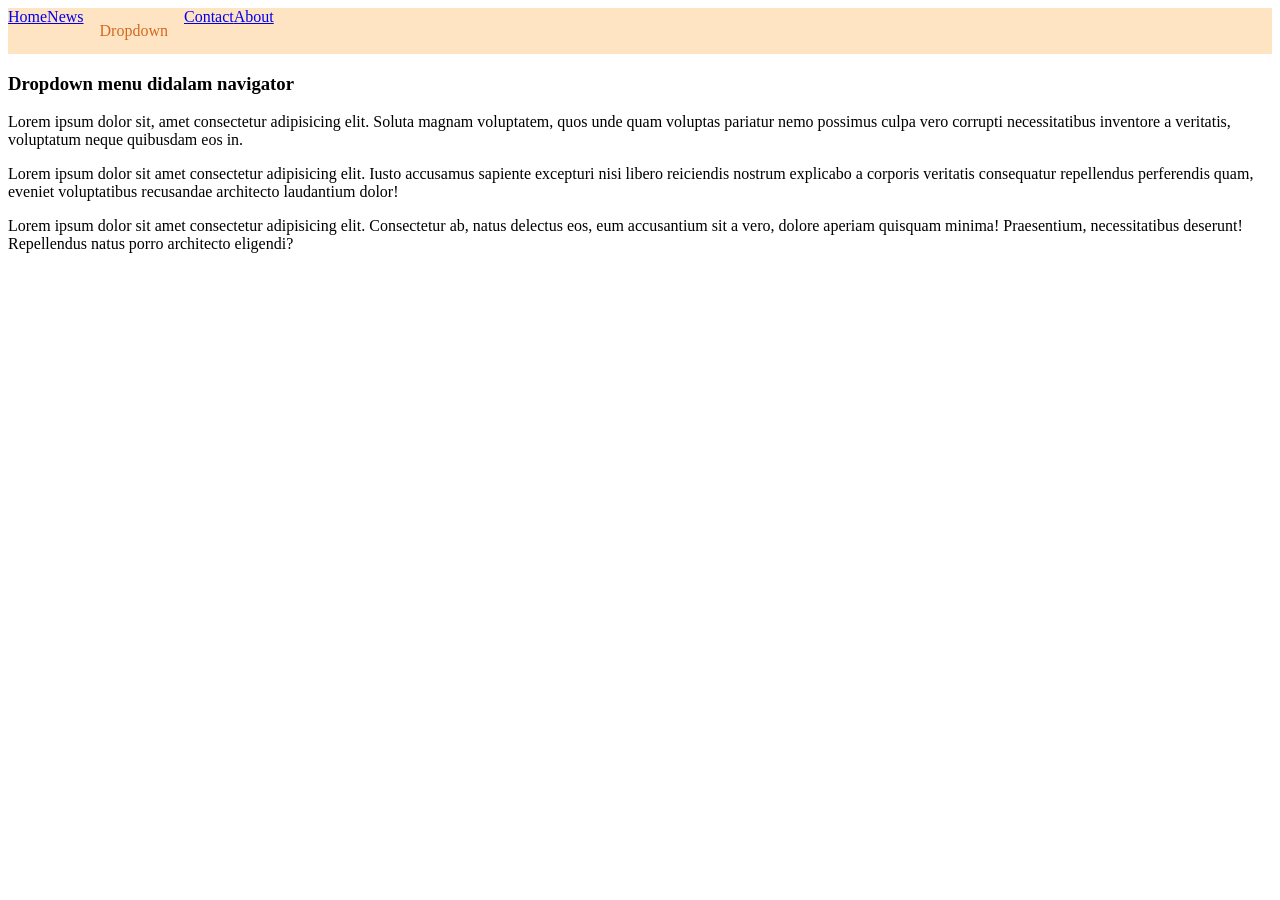
<file: dropdown.html>
<!DOCTYPE html>
<html>
    <head>
        <title>DROPDOWN</title>
        <link rel="stylesheet" href="dropdown.css">
    </head>
    <body>
        <ul>
            <li><a href="#home">Home</a></li>
            <li><a href="#news">News</a></li>
            <li class="dropdown"><a href="" class="dropdown"> Dropdown</a> 
            <div class="dropdown-content">
                <a href="">News 1</a>
                <a href="">News 2</a>
                <a href="">News 3</a>
            </div>
            </li>
            <li><a href="#contact">Contact</a></li>
            <li><a href="#about">About</a></li>
        </ul>
        <h3> Dropdown menu didalam navigator</h3>
        <p>Lorem ipsum dolor sit, amet consectetur adipisicing elit. Soluta magnam voluptatem, quos unde quam voluptas pariatur nemo possimus culpa vero corrupti necessitatibus inventore a veritatis, voluptatum neque quibusdam eos in.</p>
        <p>Lorem ipsum dolor sit amet consectetur adipisicing elit. Iusto accusamus sapiente excepturi nisi libero reiciendis nostrum explicabo a corporis veritatis consequatur repellendus perferendis quam, eveniet voluptatibus recusandae architecto laudantium dolor!</p>
        <p>Lorem ipsum dolor sit amet consectetur adipisicing elit. Consectetur ab, natus delectus eos, eum accusantium sit a vero, dolore aperiam quisquam minima! Praesentium, necessitatibus deserunt! Repellendus natus porro architecto eligendi?</p>
    </body>
</html>
</file>
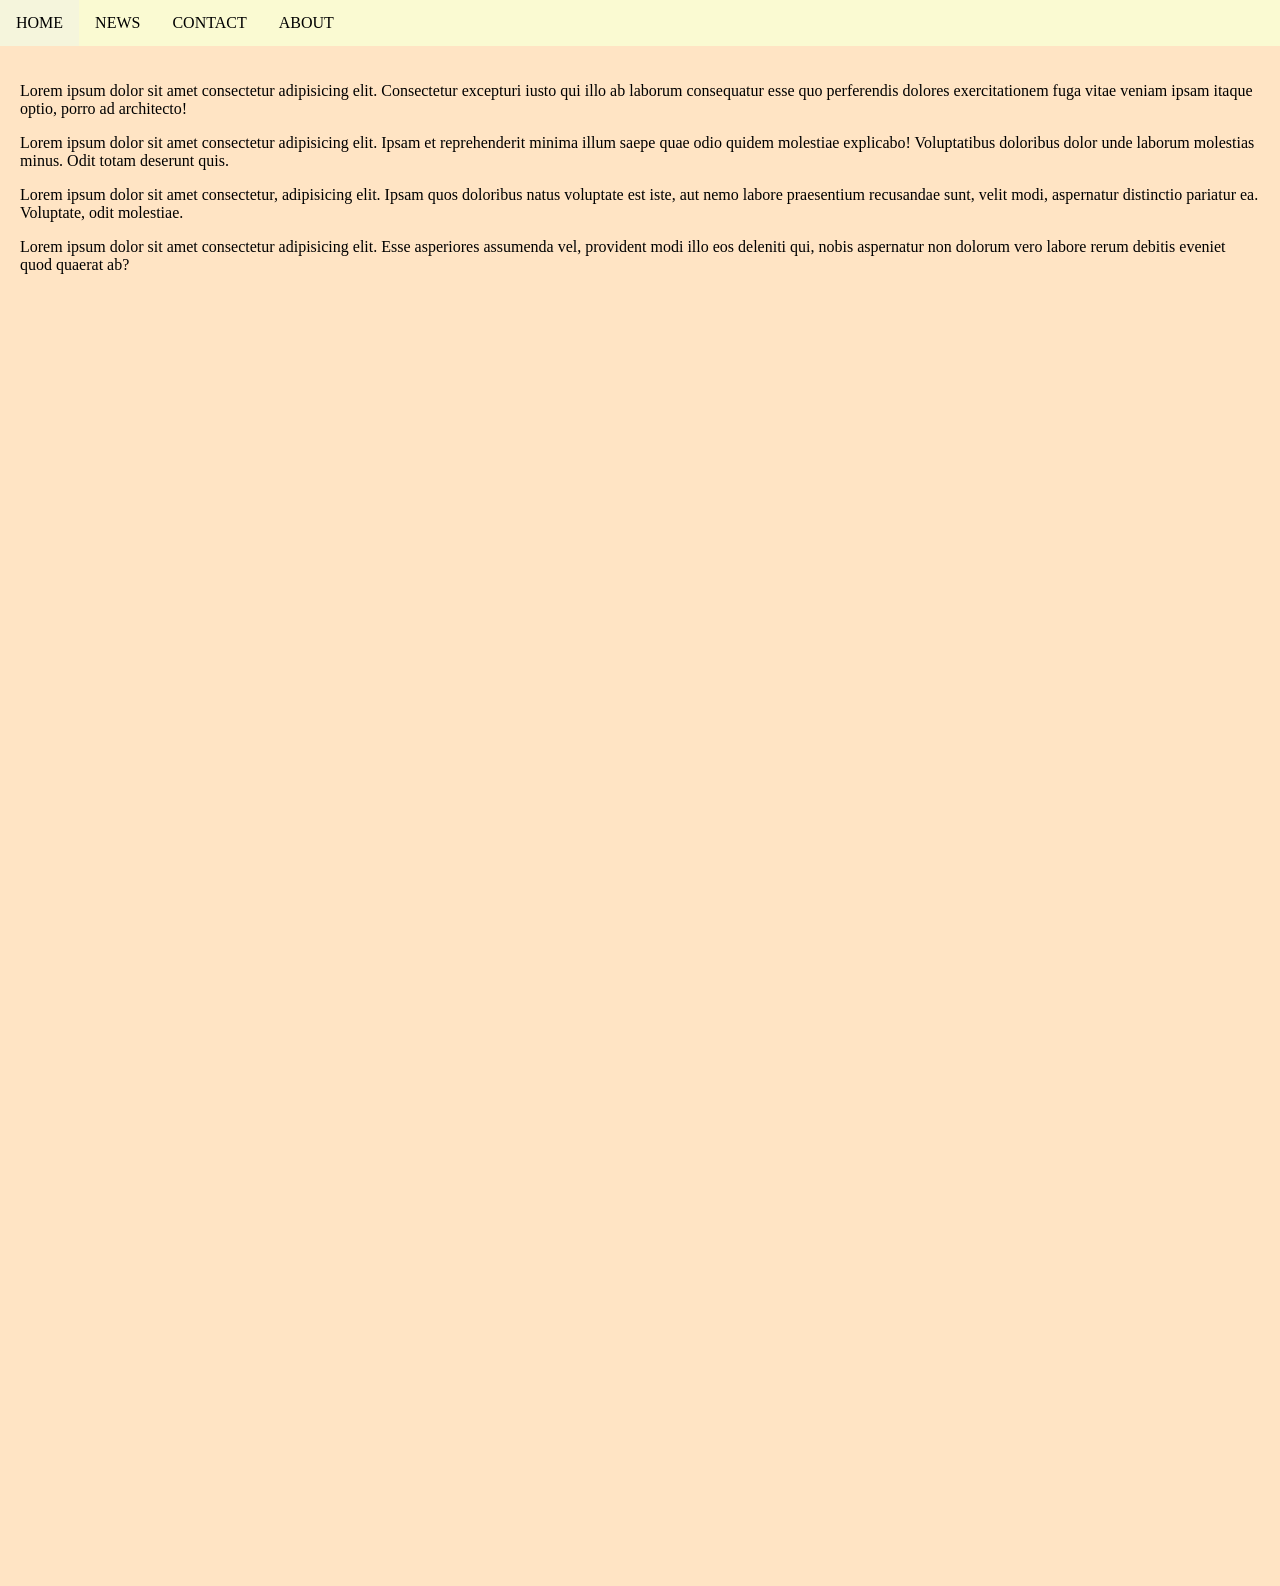
<file: nav_horizontal.html>
<!DOCTYPE html>
<html>
    <head>
        <title> Navigator Horizontal</title>
        <link rel="stylesheet" href="nav_horizontal.css">
    </head>
    <body>
        <ul>
            <li><a class="active" href="#home">HOME</a></li>
            <li><a href="news.html">NEWS</a></li>
            <li><a href="#contact">CONTACT</a></li>
            <li><a href="#about">ABOUT</a></li>
        </ul>
        <div style="padding: 20px; margin-top: 0px;
        background-color: bisque; height: 1500px;">
        <p>Lorem ipsum dolor sit amet consectetur adipisicing elit. Consectetur excepturi iusto qui illo ab laborum consequatur esse quo perferendis dolores exercitationem fuga vitae veniam ipsam itaque optio, porro ad architecto!</p>
        <p>Lorem ipsum dolor sit amet consectetur adipisicing elit. Ipsam et reprehenderit minima illum saepe quae odio quidem molestiae explicabo! Voluptatibus doloribus dolor unde laborum molestias minus. Odit totam deserunt quis.</p>
        <p> Lorem ipsum dolor sit amet consectetur, adipisicing elit. Ipsam quos doloribus natus voluptate est iste, aut nemo labore praesentium recusandae sunt, velit modi, aspernatur distinctio pariatur ea. Voluptate, odit molestiae.</p>
        <p>Lorem ipsum dolor sit amet consectetur adipisicing elit. Esse asperiores assumenda vel, provident modi illo eos deleniti qui, nobis aspernatur non dolorum vero labore rerum debitis eveniet quod quaerat ab?</p>
        </div>
    </body>
</html>
</file>
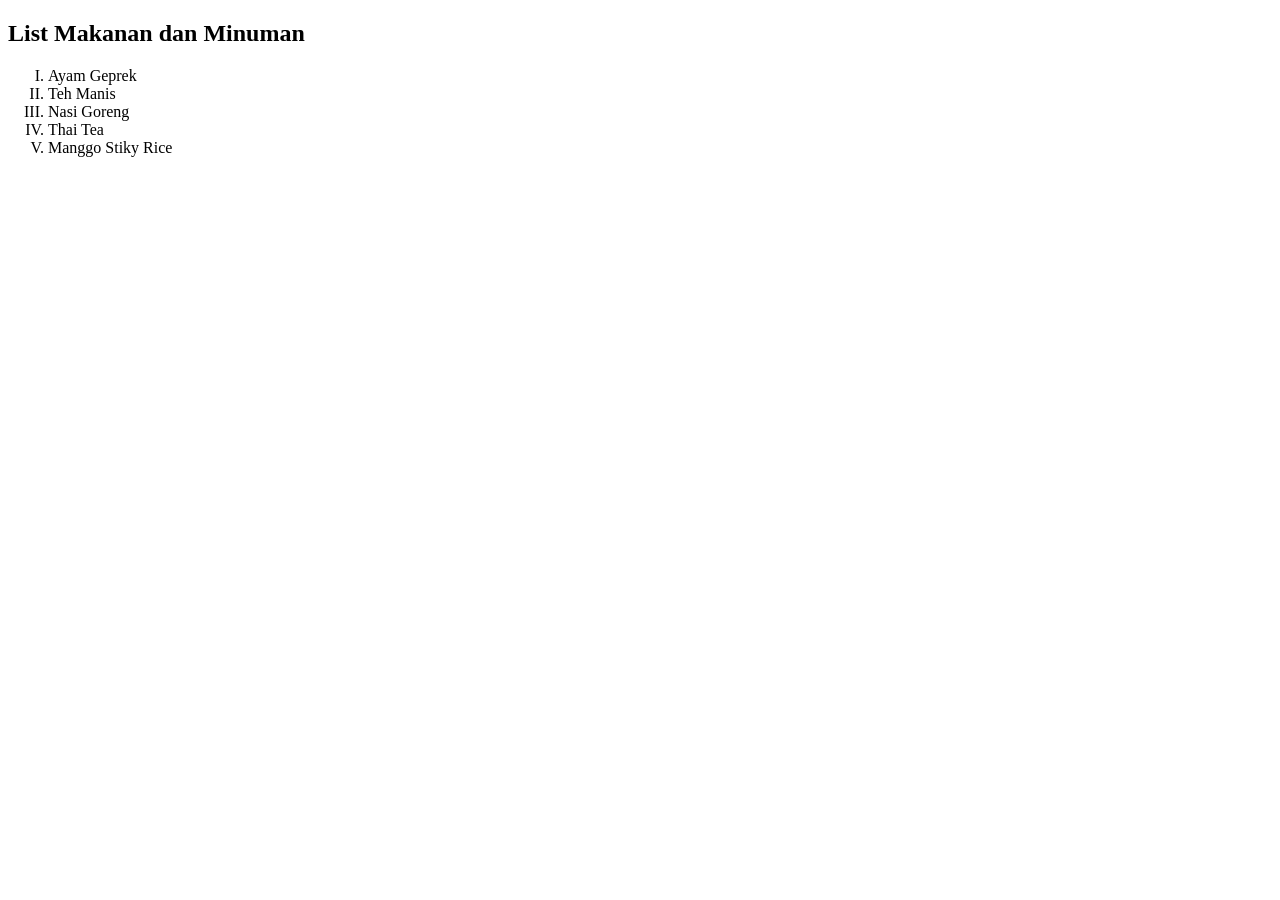
<file: orderlist.html>
<!DOCTYPE html>
<html>
    <head>
         <title> Orderlist HTML</title>
         <style> 
            ol{
                list-style-type: upper-roman;
            }
         </style>
    </head>
    <body> 
        <h2> List Makanan dan Minuman</h2>
        <ol>
            <li>Ayam Geprek</li>
            <li>Teh Manis</li>
            <li>Nasi Goreng</li>
            <li>Thai Tea</li>
            <li>Manggo Stiky Rice</li>
        </ol>
    </body>
</html>
</file>
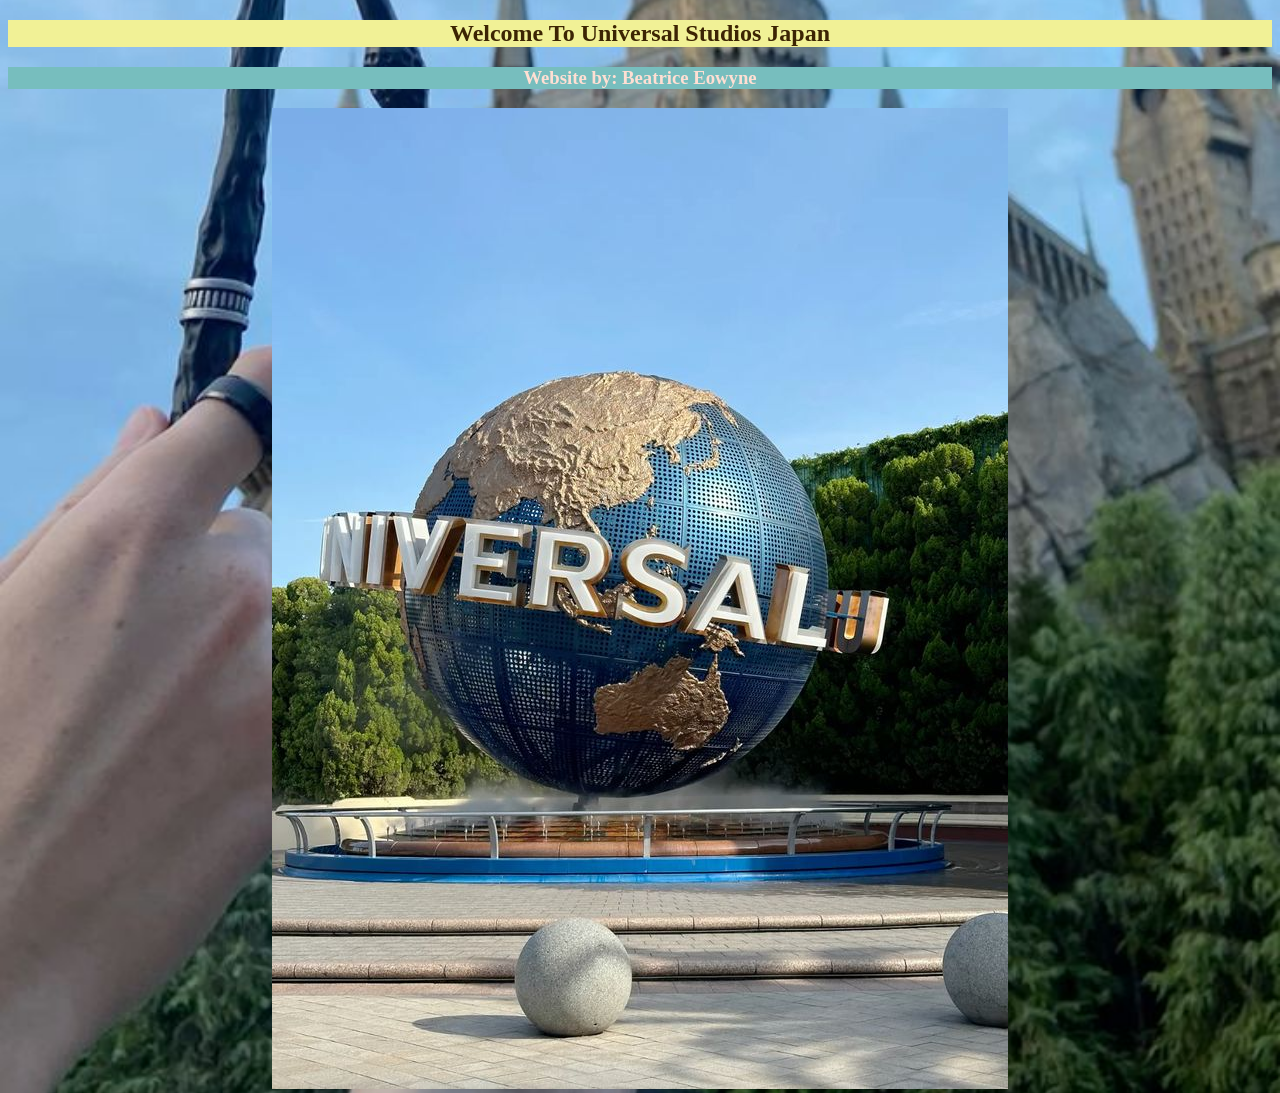
<file: STS.html>
<!DOCTYPE html>
<html>
    <head>
        <title>Universal Studios Japan</title>
        <link rel="stylesheet" href="STS.CSS">
    </head>
    <body>
        <center>
            <h2> Welcome To Universal Studios Japan</h2>
            <h3> Website by: Beatrice Eowyne</h3>

            <div class="intro">
                <div class="content">
                 <div class="foto">
                    <img src="usj.jpg">
                 </div>
                </div>
            </div>
        </center>
    </body>
</html>
</file>
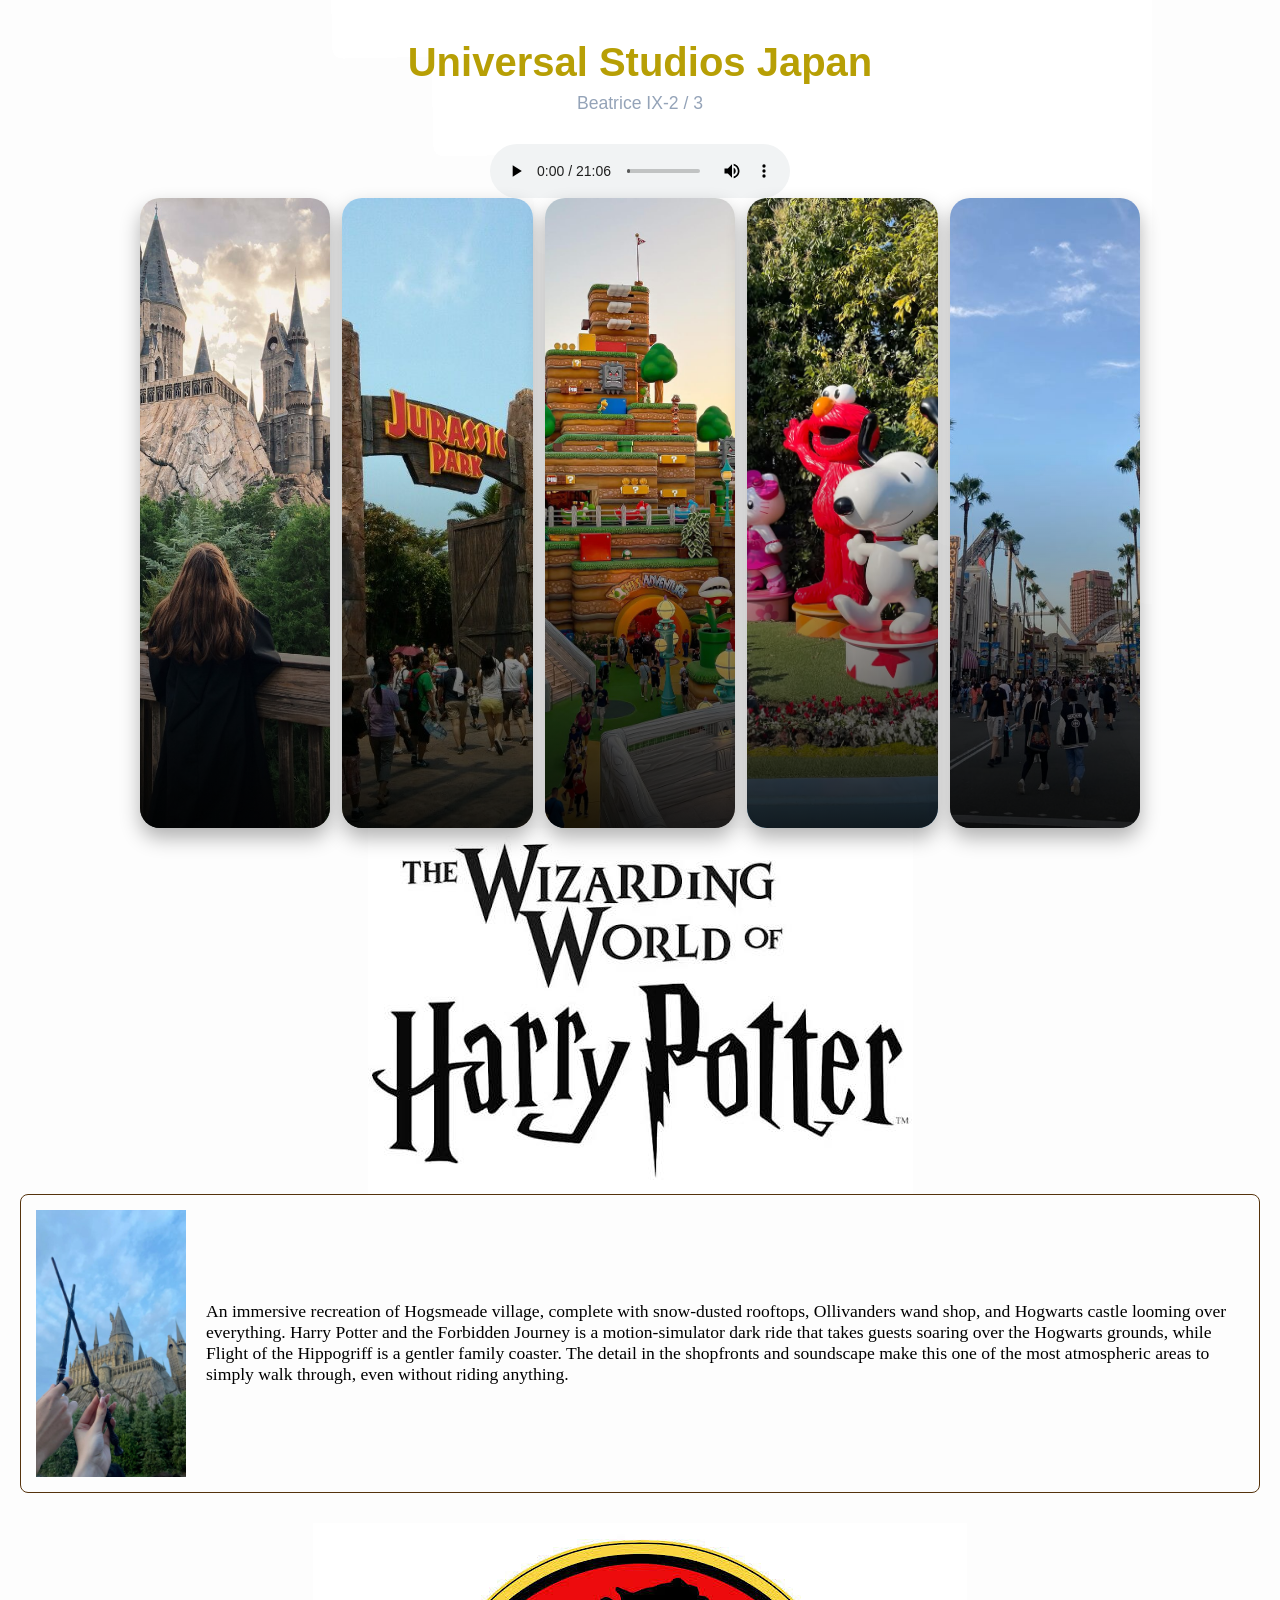
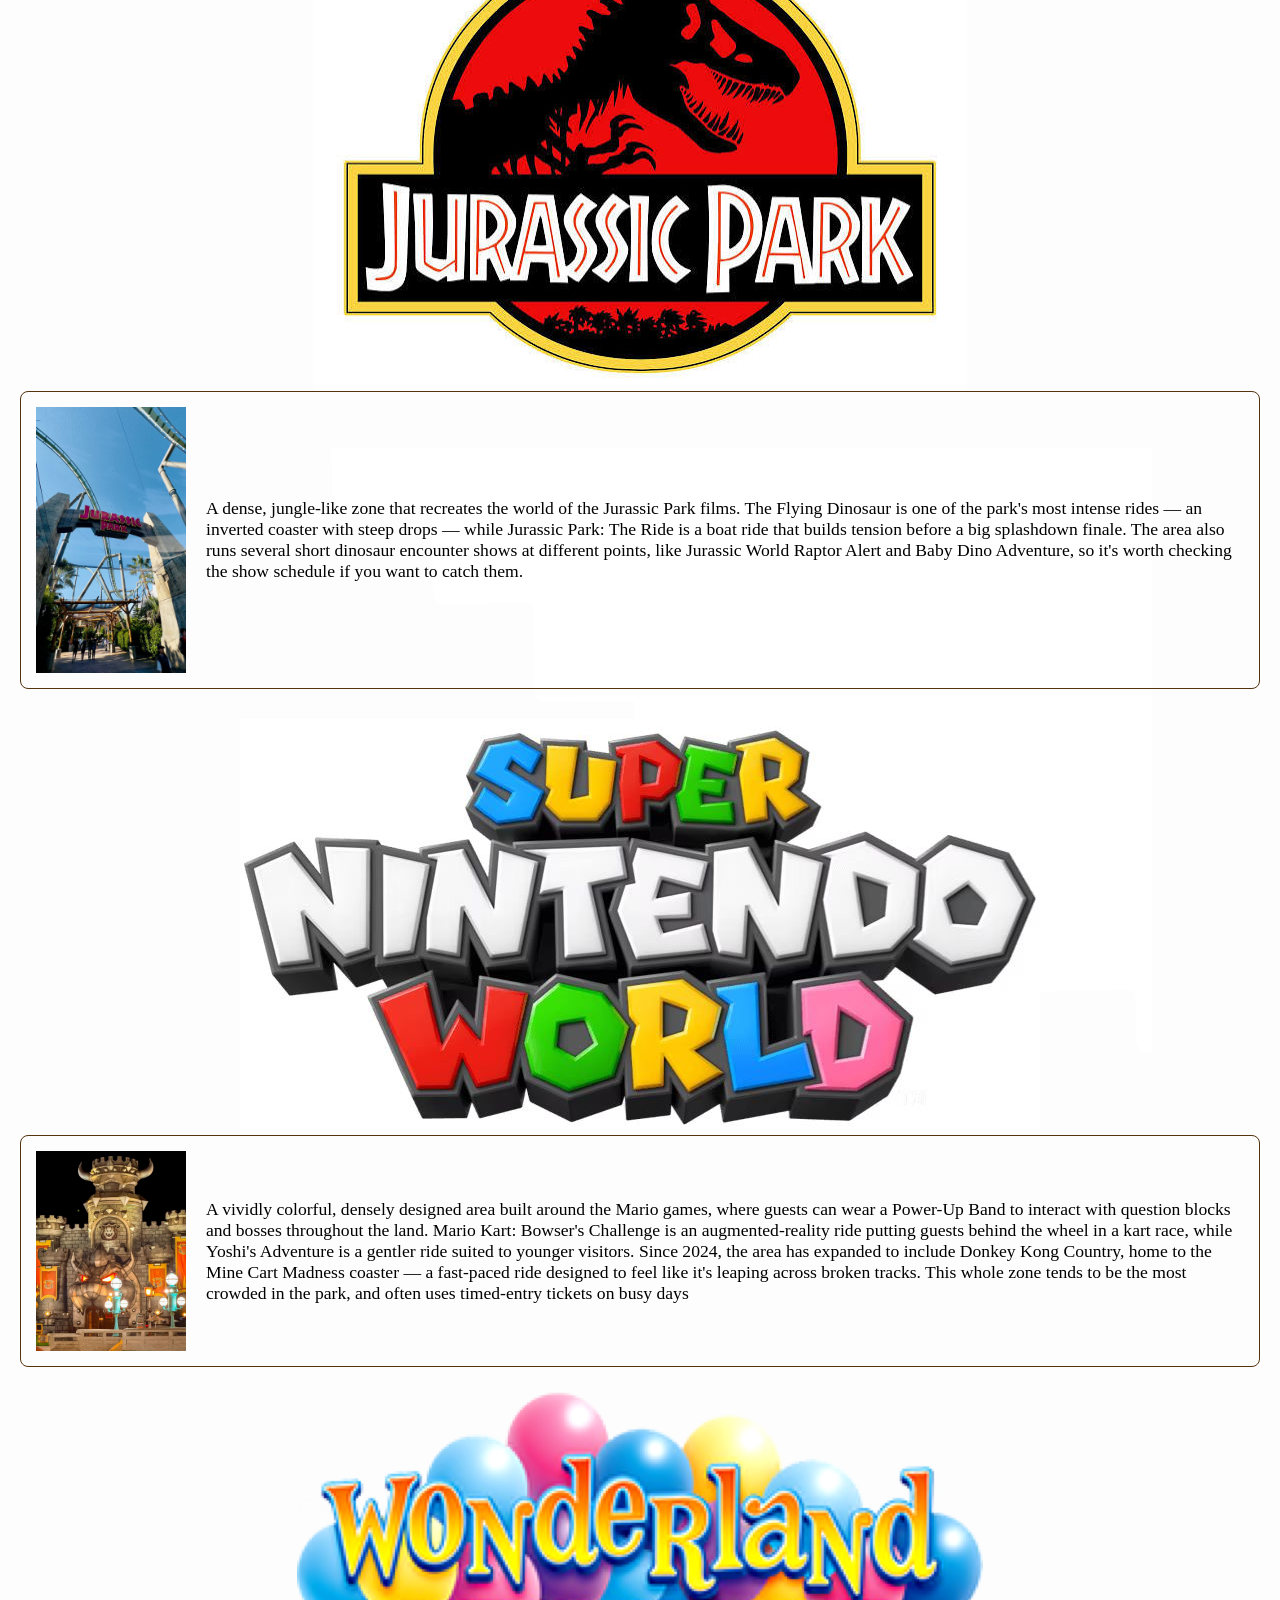
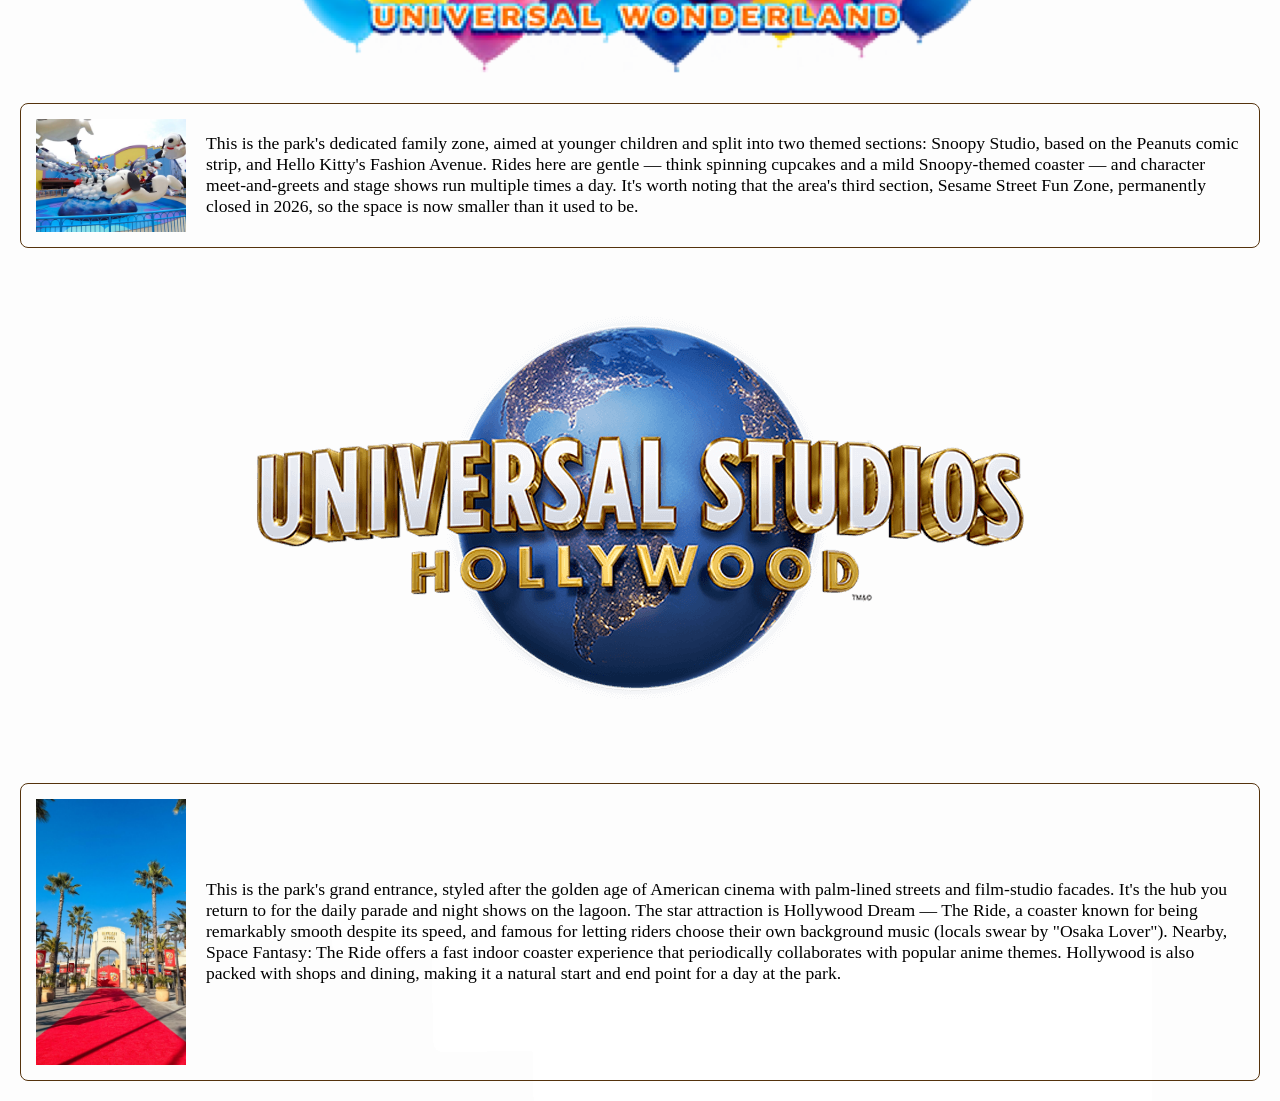
<file: STSBEA.html>
<!DOCTYPE html>
<html lang="en">
<head>
  <meta charset="UTF-8">
  <meta name="viewport" content="width=device-width, initial-scale=1.0">
  <title>Universal Studios Japan</title>
  <link rel="stylesheet" href="STSBEA.CSS">
</head>
<body>

  <header>
    <h1>Universal Studios Japan</h1>
    <p>Beatrice IX-2 / 3</p>
  </header>
  
<audio class="custom-audio-player" controls>
  <source src="Main Theme_ Soundtrack Park Audio (1999).mp3" type="audio/mpeg">

</audio>


  <div class="gallery-container">
    <div class="card">
      <h3>The Wizarding World Of Harry Potter</h3>
    </div>
    <div class="card">
      <h3>Jurassic Park</h3>
    </div>
    <div class="card">
      <h3>Super Nintendo World</h3>
    </div>
    <div class="card">
      <h3>Universal Wonderland</h3>
    </div>
    <div class="card">
      <h3>Universal Hollywood</h3>
    </div>
  </div>

  <img src="hpworld.jpg">
   <div class="HP">
    <img src="universal.jpg" alt="Harry Potter Worlds" class="HPA">
      <div class="HPB">
        <a>An immersive recreation of Hogsmeade village, complete with snow-dusted rooftops, Ollivanders wand shop, and Hogwarts castle looming over everything. Harry Potter and the Forbidden Journey is a motion-simulator dark ride that takes guests soaring over the Hogwarts grounds, while Flight of the Hippogriff is a gentler family coaster. The detail in the shopfronts and soundscape make this one of the most atmospheric areas to simply walk through, even without riding anything. </a>
      </div>
   </div>
  <img src="jppark.jpg">
   <div class="JP">
    <img src="jurassic.jpg" alt="The Gates of jurassic park" class="JPA">
      <div class="JPB">
        <a>A dense, jungle-like zone that recreates the world of the Jurassic Park films. The Flying Dinosaur is one of the park's most intense rides — an inverted coaster with steep drops — while Jurassic Park: The Ride is a boat ride that builds tension before a big splashdown finale. The area also runs several short dinosaur encounter shows at different points, like Jurassic World Raptor Alert and Baby Dino Adventure, so it's worth checking the show schedule if you want to catch them.  </a>
      </div>
   </div>

    <img src="logologo.jpg">
   <div class="NTW">
    <img src="nintendoworld.jpg" alt="Harry Potter Worls" class="NTWA">
      <div class="NTWB">
        <a>A vividly colorful, densely designed area built around the Mario games, where guests can wear a Power-Up Band to interact with question blocks and bosses throughout the land. Mario Kart: Bowser's Challenge is an augmented-reality ride putting guests behind the wheel in a kart race, while Yoshi's Adventure is a gentler ride suited to younger visitors. Since 2024, the area has expanded to include Donkey Kong Country, home to the Mine Cart Madness coaster — a fast-paced ride designed to feel like it's leaping across broken tracks. This whole zone tends to be the most crowded in the park, and often uses timed-entry tickets on busy days</a>
      </div>
   </div>
   
     <img src="universalwonderland.png">
   <div class="NTW">
    <img src="snoopy-ride.jpg" alt="Harry Potter Worls" class="NTWA">
      <div class="NTWB">
        <a>This is the park's dedicated family zone, aimed at younger children and split into two themed sections: Snoopy Studio, based on the Peanuts comic strip, and Hello Kitty's Fashion Avenue. Rides here are gentle — think spinning cupcakes and a mild Snoopy-themed coaster — and character meet-and-greets and stage shows run multiple times a day. It's worth noting that the area's third section, Sesame Street Fun Zone, permanently closed in 2026, so the space is now smaller than it used to be.</a>
      </div>
   </div>

        <img src="71225ead065015fbe2f590cf72efd519.png">
   <div class="NTW">
    <img src="holyyywood.jpg" alt="Harry Potter Worls" class="NTWA">
      <div class="NTWB">
        <a>This is the park's grand entrance, styled after the golden age of American cinema with palm-lined streets and film-studio facades. It's the hub you return to for the daily parade and night shows on the lagoon. The star attraction is Hollywood Dream — The Ride, a coaster known for being remarkably smooth despite its speed, and famous for letting riders choose their own background music (locals swear by "Osaka Lover"). Nearby, Space Fantasy: The Ride offers a fast indoor coaster experience that periodically collaborates with popular anime themes. Hollywood is also packed with shops and dining, making it a natural start and end point for a day at the park. </a>
      </div>
   </div>
</body>
</html>
</file>
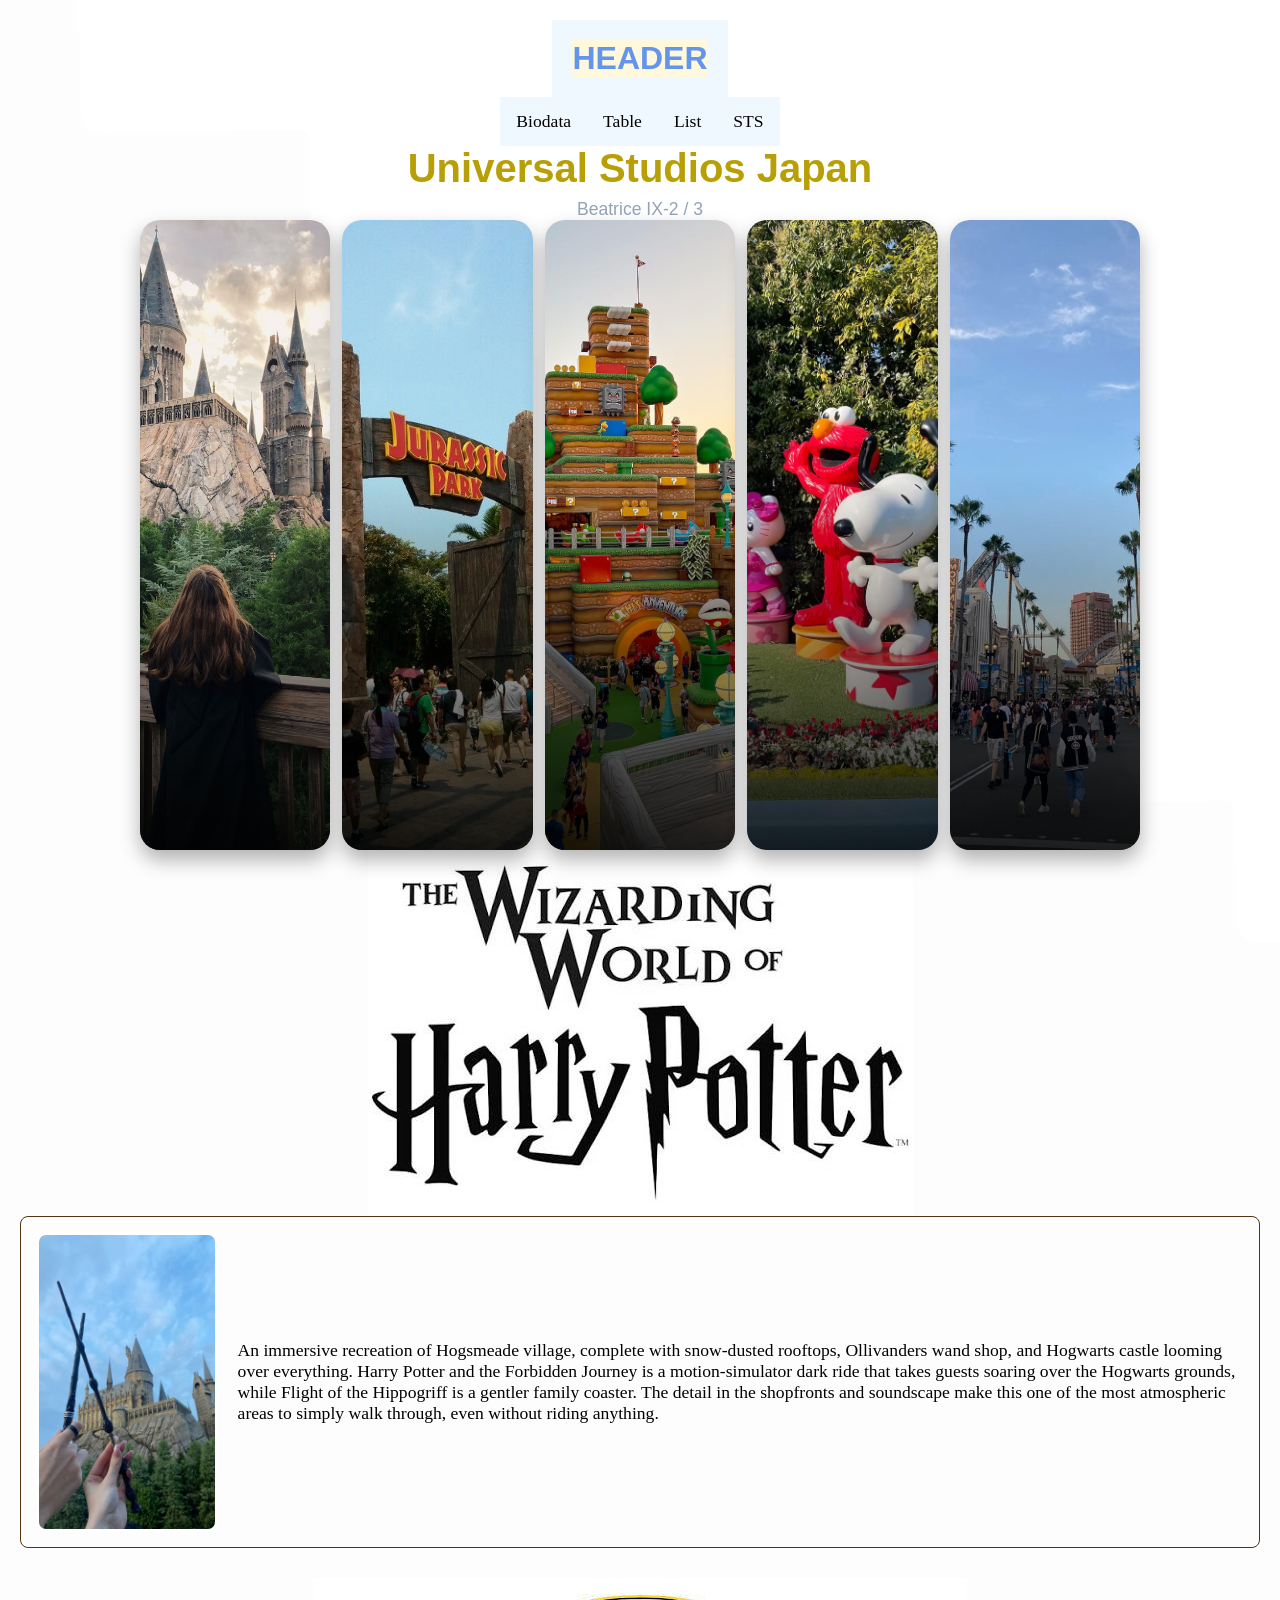
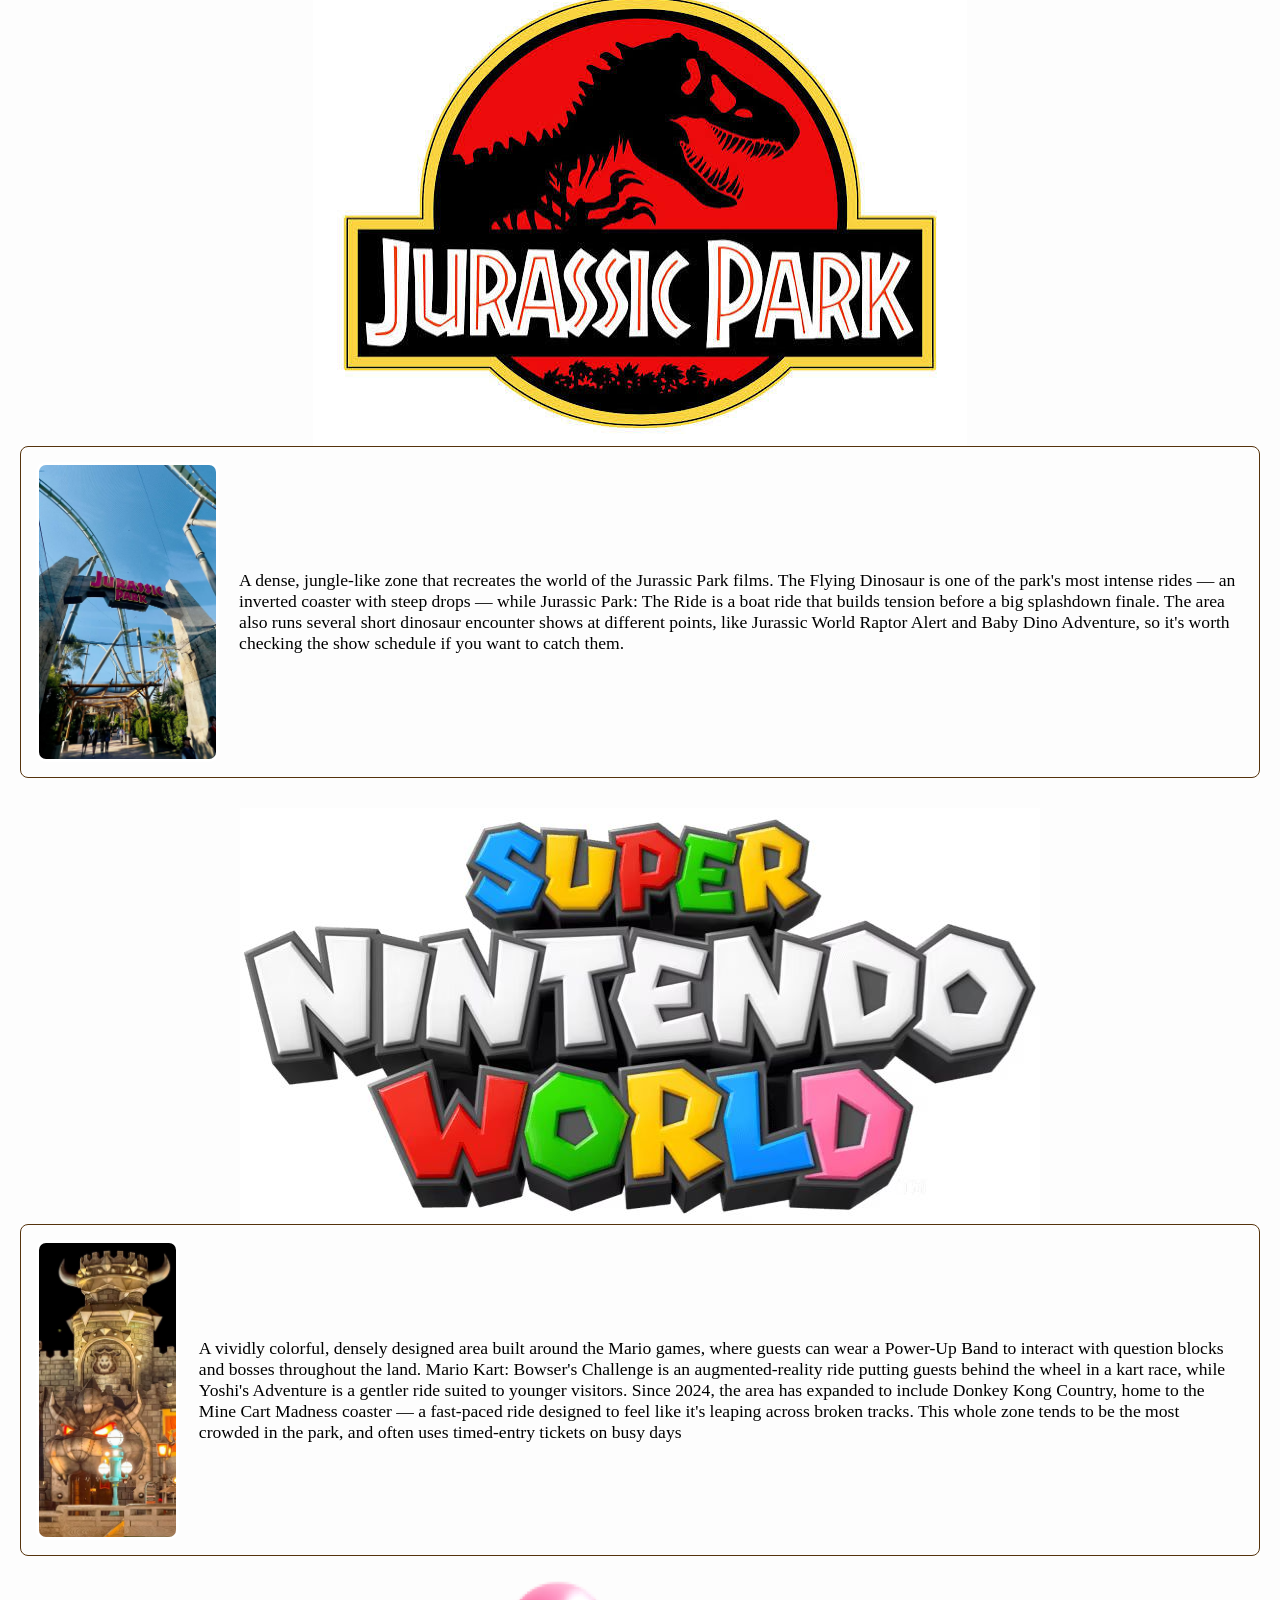
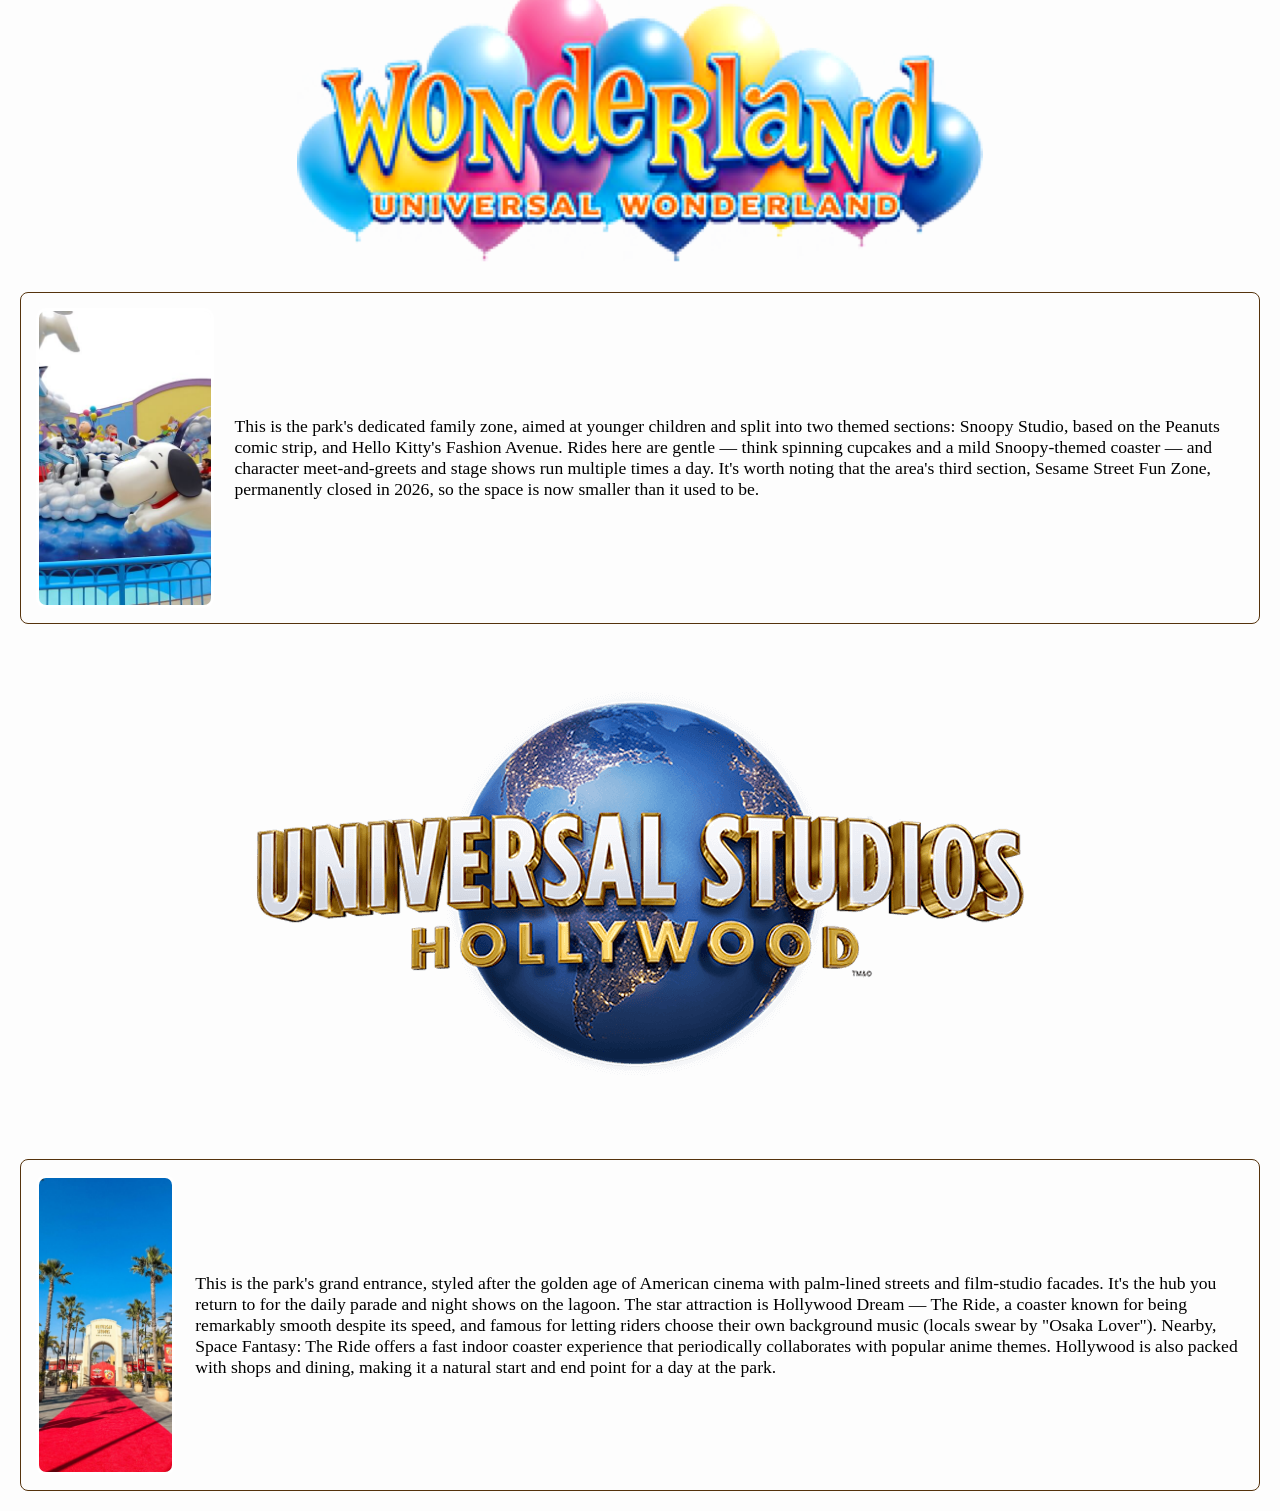
<file: STSBEACOPY.html>
<!DOCTYPE html>
<html>
    <head>
        <title>Layout Website</title>
        <link rel="stylesheet"  href="index.css">
        <link rel="stylesheet" href="STSBEACOPY.CSS">
         <meta charset="UTF-8">
  <meta name="viewport" content="width=device-width, initial-scale=1.0">
    </head>
    <body>
        <!--Membuat Header-->
        <div class="header">
            <h1 class="b">HEADER</h1>
        </div>
        <!--Membuat Menu-->
        <div class="topnav">
                <a href="index.html">Biodata</a>
                <a href="tabletable.html">Table</a>
                <a href="list.html">List</a>
                <a href="STSBEACOPY.html">STS</a>
        </div>
        <!--Membuat Konten-->

    <h1 class="a">Universal Studios Japan</h1>
    <p class="a">Beatrice IX-2 / 3</p>

  
<audio id="myAudio" loop>
        <source src="Main Theme_ Soundtrack Park Audio (1999).mp3" type="audio/mpeg">
    </audio>

    <script>

        window.addEventListener('click', function() {
            var audio = document.getElementById("myAudio");
            audio.play();
        }, { once: true }); 
    </script>

    <script>
        window.addEventListener('click', function() {
            var audio = document.getElementById("myAudio");
            audio.play();
        }, { once: true }); 
    </script>


  <div class="gallery-container">
    <div class="card">
      <h3>The Wizarding World Of Harry Potter</h3>
    </div>
    <div class="card">
      <h3>Jurassic Park</h3>
    </div>
    <div class="card">
      <h3>Super Nintendo World</h3>
    </div>
    <div class="card">
      <h3>Universal Wonderland</h3>
    </div>
    <div class="card">
      <h3>Universal Hollywood</h3>
    </div>
  </div>

  <img src="hpworld.jpg">
   <div class="HP">
   <div class="HPA">
    <img src="universal.jpg" alt="Harry Potter Worlds" class="top">
    <img src="hpbutterbeer.jpg" alt="butterbeer" class="bottom">
   </div>
      <div class="HPB">
        <a>An immersive recreation of Hogsmeade village, complete with snow-dusted rooftops, Ollivanders wand shop, and Hogwarts castle looming over everything. Harry Potter and the Forbidden Journey is a motion-simulator dark ride that takes guests soaring over the Hogwarts grounds, while Flight of the Hippogriff is a gentler family coaster. The detail in the shopfronts and soundscape make this one of the most atmospheric areas to simply walk through, even without riding anything. </a>
      </div>
   </div>

  <img src="jppark.jpg">
   <div class="JP">
    <div class="HPA">
    <img src="jurassic.jpg" alt="The Gates of jurassic park" class="top">
    <img src="mendino.jpg" alt="dino" class="bottom">
    </div>
      <div class="JPB">
        <a>A dense, jungle-like zone that recreates the world of the Jurassic Park films. The Flying Dinosaur is one of the park's most intense rides — an inverted coaster with steep drops — while Jurassic Park: The Ride is a boat ride that builds tension before a big splashdown finale. The area also runs several short dinosaur encounter shows at different points, like Jurassic World Raptor Alert and Baby Dino Adventure, so it's worth checking the show schedule if you want to catch them.  </a>
      </div>
   </div>

    <img src="logologo.jpg">
   <div class="NTW">
    <div class="HPA">
    <img src="nintendoworld.jpg" alt="Harry Potter Worls" class="top">
    <img src="peachcastle.jpg" alt="princess peach castle" class="bottom">
    </div>
      <div class="NTWB">
        <a>A vividly colorful, densely designed area built around the Mario games, where guests can wear a Power-Up Band to interact with question blocks and bosses throughout the land. Mario Kart: Bowser's Challenge is an augmented-reality ride putting guests behind the wheel in a kart race, while Yoshi's Adventure is a gentler ride suited to younger visitors. Since 2024, the area has expanded to include Donkey Kong Country, home to the Mine Cart Madness coaster — a fast-paced ride designed to feel like it's leaping across broken tracks. This whole zone tends to be the most crowded in the park, and often uses timed-entry tickets on busy days</a>
      </div>
   </div>
   
     <img src="universalwonderland.png">
   <div class="NTW">
    <div class="HPA">
    <img src="snoopy-ride.jpg" alt="Harry Potter Worls" class="top">
    <img src="wonderlandosaka.jpg" alt="Universal" class="bottom">
    </div>
      <div class="NTWB">
        <a>This is the park's dedicated family zone, aimed at younger children and split into two themed sections: Snoopy Studio, based on the Peanuts comic strip, and Hello Kitty's Fashion Avenue. Rides here are gentle — think spinning cupcakes and a mild Snoopy-themed coaster — and character meet-and-greets and stage shows run multiple times a day. It's worth noting that the area's third section, Sesame Street Fun Zone, permanently closed in 2026, so the space is now smaller than it used to be.</a>
      </div>
   </div>

        <img src="71225ead065015fbe2f590cf72efd519.png">
   <div class="NTW">
    <div class="HPA">
    <img src="holyyywood.jpg" alt="Harry Potter Worls" class="top">
    <img src="hollywooduniversal.jpg" alt="hollywood in universal" class="bottom">
    </div>
      <div class="NTWB">
        <a>This is the park's grand entrance, styled after the golden age of American cinema with palm-lined streets and film-studio facades. It's the hub you return to for the daily parade and night shows on the lagoon. The star attraction is Hollywood Dream — The Ride, a coaster known for being remarkably smooth despite its speed, and famous for letting riders choose their own background music (locals swear by "Osaka Lover"). Nearby, Space Fantasy: The Ride offers a fast indoor coaster experience that periodically collaborates with popular anime themes. Hollywood is also packed with shops and dining, making it a natural start and end point for a day at the park. </a>
      </div>
   </div>
</html>
</file>
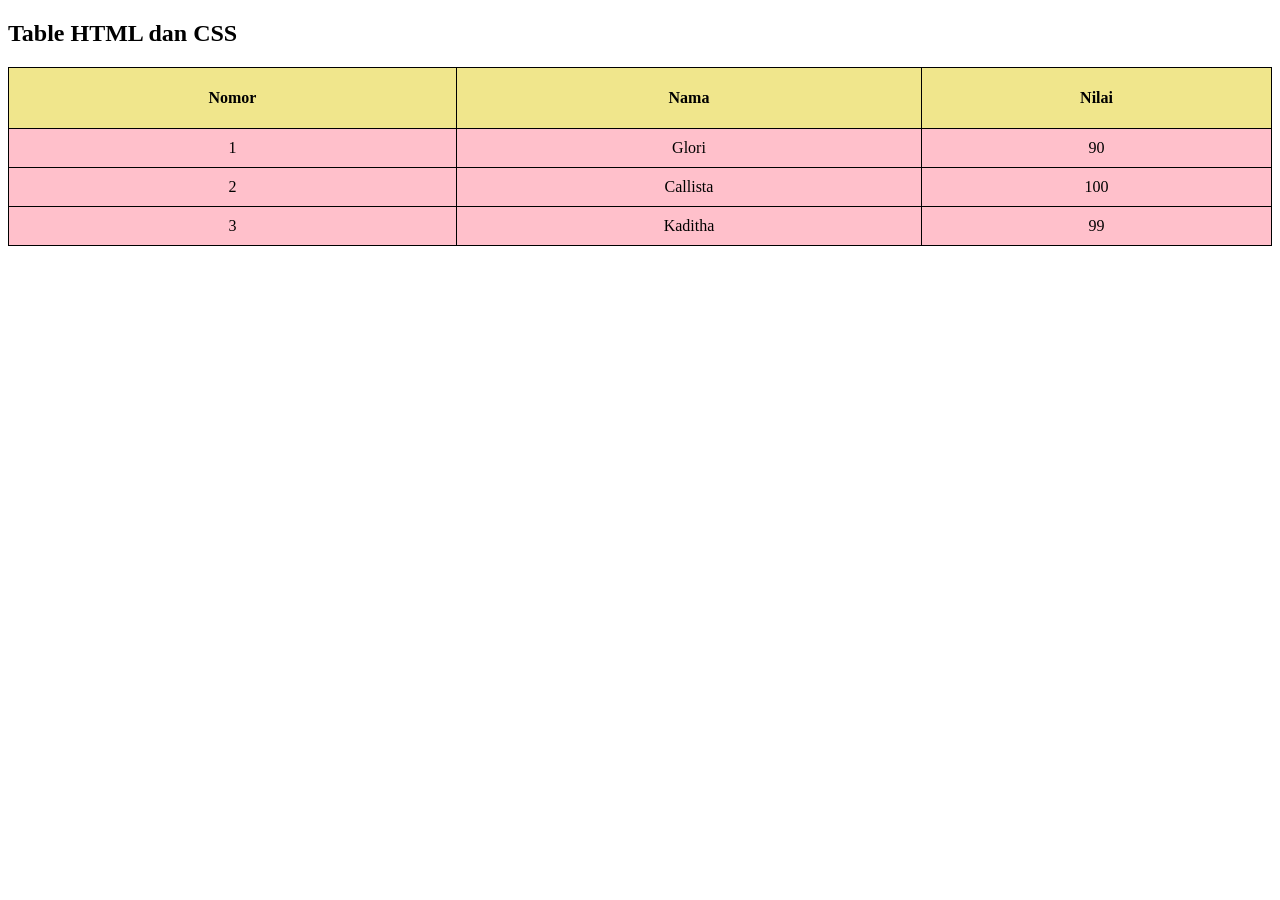
<file: table.html>
<!DOCTYPE html>
<html>
    <head>
        <title> Table HTML dan css</title>
        <link rel="stylesheet" href="table.css">
    </head>
    <body>
        <h2> Table HTML dan CSS</h2>
        <table>
            <tr>
                <th>Nomor</th>
                <th>Nama</td>
                <th>Nilai</td>
            </tr>
            <tr>
                <td>1</td>
                <td>Glori</td>
                <td>90</td>
            </tr>
             <tr>
                <td>2</td>
                <td>Callista</td>
                <td>100</td>
            </tr>
             <tr>
                <td>3</td>
                <td>Kaditha</td>
                <td>99</td>
            </tr>
        </table>
    </body>
</html>
</file>
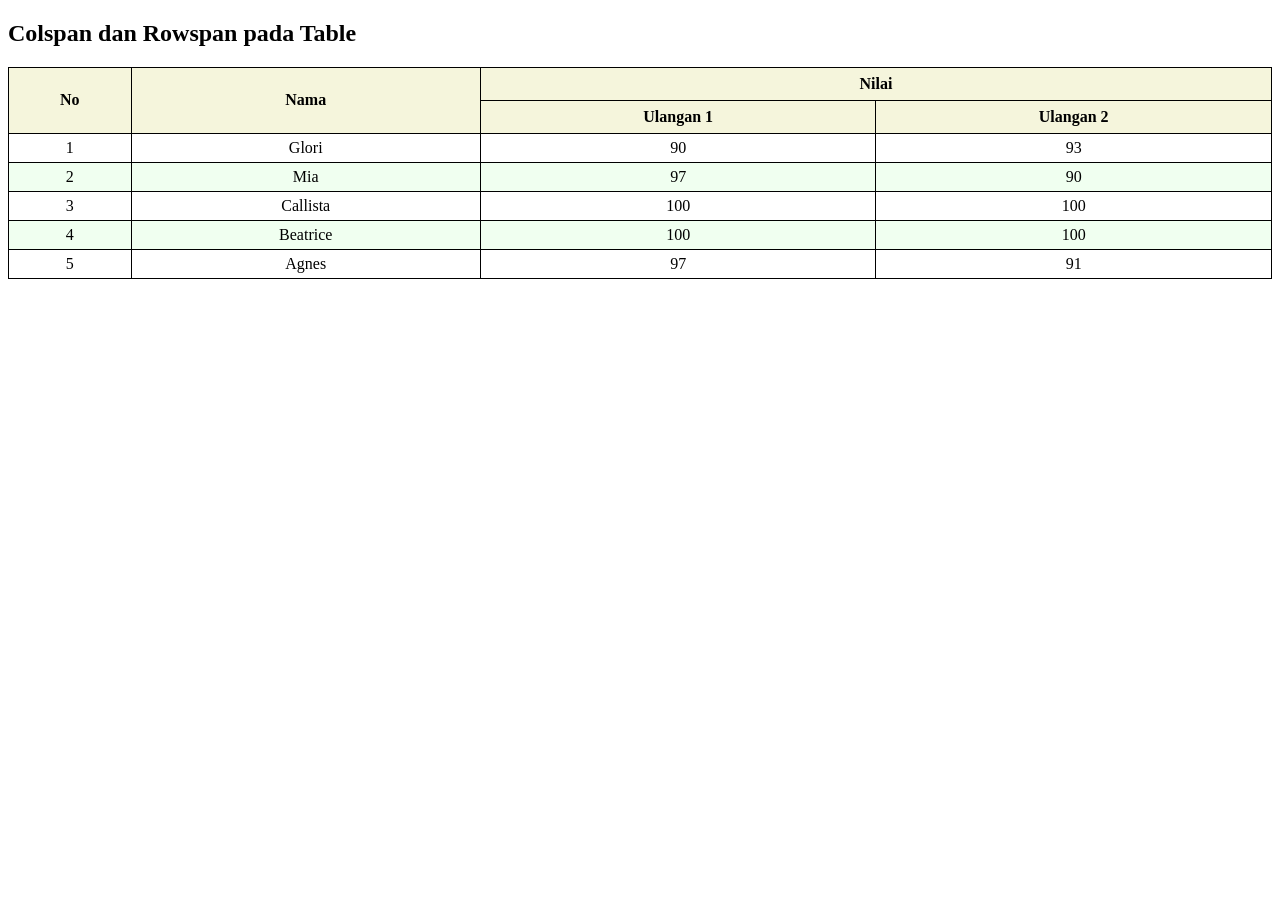
<file: table_gabung.html>
<!DOCTYPE html>
<html>
    <head>
        <title>Colspan dan Rowspan</title>
        <link rel="stylesheet" href="table_gabung.css">
    </head>
    <body>
        <h2>Colspan dan Rowspan pada Table</h2>
        <!-- colspan : menggabungkan kolom 
             rowspan : menggabungkan baris -->
        <table>
            <tr>
                <th rowspan="2">No</th>
                <th rowspan="2">Nama</th>
                <th colspan="2">Nilai</th>
            </tr>
            <tr>
                <th> Ulangan 1</th>
                <th> Ulangan 2</th>
            </tr>
            <tr>
                <td>1</td>
                <td>Glori</td>
                <td>90</td>
                <td>93</td>
            </tr>
            <tr>
                <td>2</td>
                <td>Mia</td>
                <td>97</td>
                <td>90</td>
            </tr>
            <tr>
                <td>3</td>
                <td>Callista</td>
                <td>100</td>
                <td>100</td>
            </tr>
            <tr>
                <td>4</td>
                <td>Beatrice</td>
                <td>100</td>
                <td>100</td>
            </tr>
            <tr>
                <td>5</td>
                <td>Agnes</td>
                <td>97</td>
                <td>91</td>
            </tr>
        </table>
    </body>
</html>
</file>
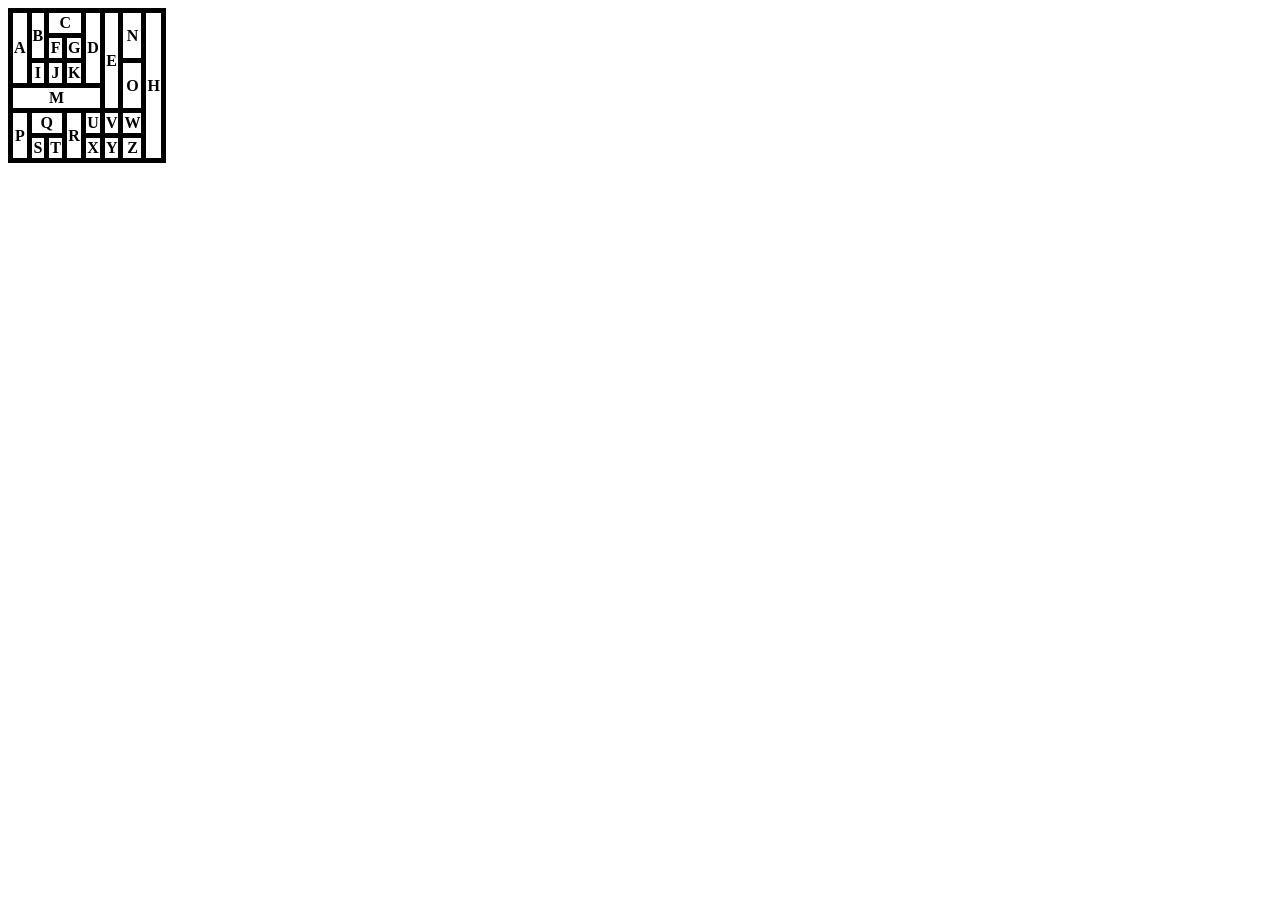
<file: tablemerge.html>
<!DOCTYPE html>
<html>
    <head>
        <title>Table Merge</title>
        <link rel="stylesheet" href="tablemerge.css">
    </head>
    <body>
        <table>
            <tr>
                <th rowspan="3"> A </th>
                <th rowspan="2"> B </th>
                <th colspan="2"> C </th>
                <th rowspan="3"> D </th>
                <th rowspan="4"> E </th>
                <th rowspan="2"> N </th>
                <th rowspan="6"> H </th>
            </tr>
            <tr>
                <th rowspan="1"> F </th>
                <th> G </th>
            </tr>
            <tr>
                <th> I </th>
                <th> J </th>
                <th> K </th>
                <th rowspan="2"> O </th>
            </tr>
            <tr>
                <th colspan="5"> M </th>
            </tr>
            <tr>
                <th rowspan="2"> P </th>
                <th colspan="2"> Q </th>
                <th rowspan="2"> R </th>
                <th> U </th>
                <th> V </th>
                <th> W </th>
            </tr>
            <tr>
                <th> S </th>
                <th> T </th>
                <th> X </th>
                <th> Y </th>
                <th> Z </th>
            </tr>
        </table>
    </body>
</html>
</file>
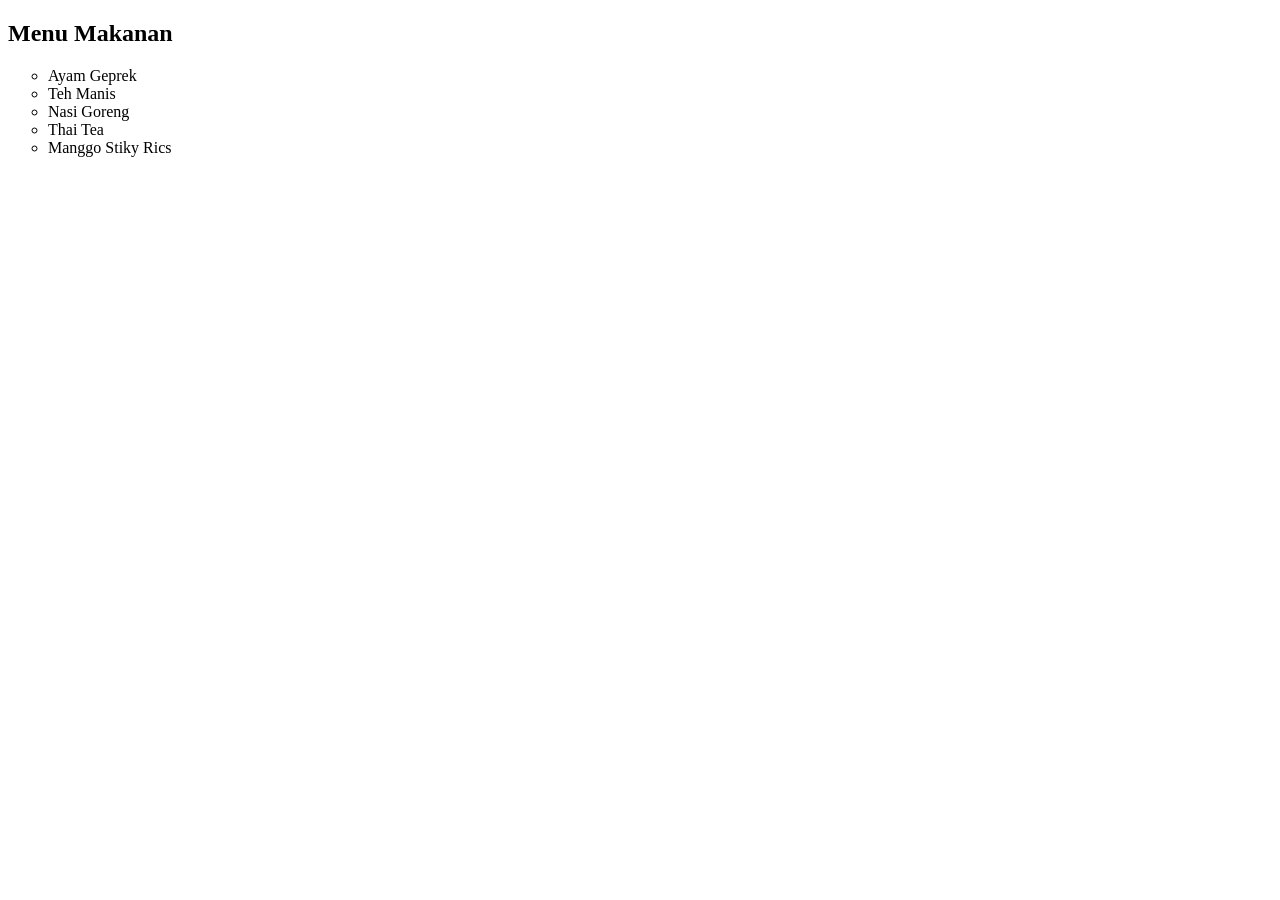
<file: unorderlist.html>
<!DOCTYPE html>
<html>
    <head>
        <title> Unorder List</title>
        <style>
            ul{
                list-style-type: circle;
            }
        </style>
    </head>
    <body>
        <h2>Menu Makanan</h2>
        <!-- style type ul : disc, circle, square -->
        <ul>
            <li>Ayam Geprek</li>
            <li>Teh Manis</li>
            <li> Nasi Goreng</li>
            <li> Thai Tea</li>
            <li> Manggo Stiky Rics</li>
        </ul>
    </body>
</html>
</file>
<file: dropdown.css>
ul{
    list-style-type: none;
    margin: 0;
    padding: 0;
    overflow: hidden;
    background-color: bisque;
}
li{
    float: left;
}
li a.dropdown{
    display: inline-block;
    color: chocolate;
    text-align: center;
    padding: 14px 16px;
    text-decoration: none;
}
li a:hver,.dropdown:hover .dropdown{
    background-color: pink;
}
li.dropdown{
    display: inline-block;
}
.dropdown-content{
    display: none;
    position: absolute;
    background-color: khaki;
    min-width: 160px;
    box-shadow: 0px 8px 16px 0px honeydew;
    z-index: 1;
}
.dropdown-content a{
    color:black;
    padding: 12px 16px;
    text-decoration: none;
    display: block;
    text-align: left;
}
.dropdown-content a:hover{
    background-color: blanchedalmond;
}
.dropdown:hover .dropdown-content{
    display:block;
}
</file>
<file: nav_horizontal.css>
body{margin: 0}

ul{
    list-style-type: none;
    margin: 0;
    padding: 0;
    overflow: hidden;
    background-color: lightgoldenrodyellow;

    width: 100%;
}
li{
    float: left;

}
li a{
    display: block;
    color: black;
    text-align: center;
    padding: 14px 16px;
    text-decoration: none;
}
li a:hover{
   background-color: lemonchiffon;  
}
.active{
    background-color: beige;
}
li a:hover:not(active){
    background-color: antiquewhite;
}
</file>
<file: STS.CSS>
body{
    background-image:url(universal.jpg);
    background-size:cover ;
    background-position:center;
}
h2{
    color: rgb(60, 36, 3);
    background-color: rgb(241, 241, 150);
}
h2:hover {
    color: coral;
}
h3{
    color:rgb(255, 223, 211);
    background-color: rgb(119, 190, 190);
}
div.foto{
    height: 10px;
    width: auto;
}
</file>
<file: STSBEA.CSS>
* {
  box-sizing: border-box;
  margin: 0;
  padding: 0;
}

body {
  font-family: 'Segoe UI', Tahoma, Geneva, Verdana, sans-serif;
  background-image:url(bg.png);
  color: #f8fafc;
  display: flex;
  flex-direction: column;
  align-items: center;
  min-height: 100vh;
  padding: 20px;
}

header {
  text-align: center;
  margin: 20px 0 30px;
}

header h1 {
  font-size: 2.5rem;
  margin-bottom: 8px;
  color: #b79f05;
}

header p {
  color: #94a3b8;
  font-size: 1.1rem;
}
a{
  color:black;
  font-size: 1.1rem;
  font-family: 'Times New Roman', Times, serif;
}

h2{
  color:rgb(0, 0, 0) ;
  background-color:#fcfbf7;
  font-size: 50px;
  outline-color: #55330d;
}

/* Expanding Gallery Container */
.gallery-container {
  display: flex;
  width: 90vw;
  max-width: 1000px;
  height: 70vh;
  gap: 12px;
}

/* Individual Cards */
.card {
  background-size: cover;
  background-position: center;
  background-repeat: no-repeat;
  height: 100%;
  border-radius: 20px;
  color: #fff;
  cursor: pointer;
  flex: 0.5; /* Default collapsed width weight */
  position: relative;
  transition: flex 0.5s cubic-bezier(0.25, 0.46, 0.45, 0.94);
  overflow: hidden;
  box-shadow: 0 10px 20px rgba(0, 0, 0, 0.3);
}

/* Dark gradient overlay for text readability */
.card::before {
  content: '';
  position: absolute;
  top: 0;
  left: 0;
  width: 100%;
  height: 100%;
  background: linear-gradient(to top, rgba(0, 0, 0, 0.85) 0%, rgba(0, 0, 0, 0) 60%);
}

/* Card Title */
.card h3 {
  font-size: 1.5rem;
  position: absolute;
  bottom: 25px;
  left: 20px;
  margin: 0;
  opacity: 0;
  white-space: nowrap;
  transition: opacity 0.3s ease-in-out 0.2s;
}

/* Hover Expansion Effect */
.card:hover {
  flex: 5; /* Expanded width weight */
}

.card:hover h3 {
  opacity: 1;
}

/* Background Images */
.card:nth-child(1) {
  background-image:url(hg.jpg);
}

.card:nth-child(2) {
  background-image:url(JP.jpg);
}

.card:nth-child(3) {
  background-image:url(Nintendo.jpg);
}

.card:nth-child(4) {
  background-image:url(universalwonderland.jpg) ;
}

.card:nth-child(5) {
  background-image:url(hollywood.jpg);
}

/* Mobile Responsive Layout */
@media (max-width: 600px) {
  .gallery-container {
    flex-direction: column;
    height: 80vh;
  }
}

.HP {
  display: flex;          
  align-items: center;    
  gap: 20px;             
  padding: 15px;
  border: 1px solid #55330d;
  border-radius: 8px; 
 margin-bottom: 30px;
}

.HP:hover{
   height:auto;
    width:auto;
    background-color: rgb(241, 237, 231);
    box-shadow: 15px 15px 10px rgba(130, 190, 243, 0.922);
}
.HPA {
  width: 150px;           
  height: auto;
}

.JP {
  display: flex;          
  align-items: center;    
  gap: 20px;             
  padding: 15px;
  border: 1px solid #55330d;
  border-radius: 8px; 
  margin-bottom: 30px;
}

.JP:hover{
   height:auto;
    width:auto;
    background-color: rgb(241, 237, 231);
    box-shadow: 15px 15px 10px rgba(130, 190, 243, 0.922);
}
.JPA {
  width: 150px;           
  height: auto;
}

.NTW {
  display: flex;          
  align-items: center;    
  gap: 20px;             
  padding: 15px;
  border: 1px solid #55330d;
  border-radius: 8px; 
}

.NTW:hover{
   height:auto;
    width:auto;
    background-color: rgb(241, 237, 231);
    box-shadow: 15px 15px 10px rgba(130, 190, 243, 0.922);
}

.NTW:hover .NTW{
  transform: scale(1.05);
}
.NTWA {
  width: 150px;           
  height: auto;
}
</file>
<file: index.css>
*{
    box-sizing: border-box;
}

body{
    margin: 0;
    font-family:Cambria, Cochin, Georgia, Times, 'Times New Roman', serif;
}

/* style header */
.header{
    background-color:aliceblue;
    padding: 20px;
    text-align: center;
}

/* style untuk menu */
.topnav{
    overflow: hidden;
    background-color: aliceblue;
}

/* style untuk menu link */
.topnav a{
    float: left;
    display: block;
    color: black;
    text-align: center;
    padding: 14px 16px;
    text-decoration: none;
}

/* style untuk menu link ketika di hover */
.topnav a:hover{
    background-color: #ddd;
    color: black;
}

.column{
    float: left;
    padding: 10px;
}

.column.side{
    width: 25%;
}

.column.middle{
    width: 50%;
}

.row::after{
    content: "";
    display: table;
    clear: both;
}

.footer{
    background-color: aliceblue;
    padding: 10px;
    text-align: center;
}
body{
    background-image:url(.vscode/4611f0242d127c47a56e9f051e5b14c2.jpg);
    background-size: cover;
    background-position: center;
}
.photo{
  width: 200px;
  height:auto
}
h2{
    color:cadetblue;
    background-color: burlywood;
}
h1.b{background-color: cornsilk;
    color:cornflowerblue;
}
h3{background-color: antiquewhite;
   color:darkseagreen;
   font-size: 50px;
}


.info{
  margin: 30px auto;
  display: flex;               
  width:70%;
  padding:20px; 
  align-items: center;
  text-align: center;
  font-size: medium;
  border-radius:5px ;
  border-color: bisque;
  background-color: rgba(210, 189, 124, 0.71);
}
.content{
  gap:60px;
  justify-content: center;
  display: flex;
  align-items: center;
}

.isi{
justify-content: left;
text-align: left;
}
.foto{
  position: relative;
  width: 250px;
  height: 200px;
  overflow: hidden;
  display: flex;
  border-radius: 10px;
  cursor: pointer;
  align-items: center;
justify-content: center;
  border-color: whitesmoke;
  border: 3px solid white;
}

.foto img{
  position: absolute;
  width: 100%;
  height: 100%;
  object-fit: cover;
  object-position: center;
   transition: transform 0.5s ease, opacity 0.5s ease;

}

.foto img.top{
  opacity:1;
  z-index: 2;
}
.foto:hover img.top{
  opacity:0;
  transform: scale(1.1)
}

.foto img.bottom{
  opacity:0;
  z-index: 1;
}

.foto:hover img.bottom{
  opacity: 1;
  transform: scale(1.1)
}

div.makanan{
  display: flex;             
  flex-direction: row;      
  justify-content: center;   
  gap: 15px;                 
}

div.makanan img {
  width: 200px;              
  height: auto;             
}

.mtk {
  display: flex;          
  align-items: center;    
  gap: 20px;             
  padding: 15px;
  border: 1px solid #55330d;
  border-radius: 8px;
}
.mtk:hover{
   height:auto;
    width:auto;
    background-color: rgb(140, 193, 254);
    box-shadow: 15px 15px 10px rgb(18, 116, 191);
}

.mtka {
  width: 150px;           
  height: auto;
}

.VT {
  display: flex;          
  align-items: center;    
  gap: 20px;             
  padding: 15px;
  border: 1px solid #55330d;
  border-radius: 8px; 
}

.VT:hover{
   height:auto;
    width:auto;
    background-color: rgb(241, 237, 231);
    box-shadow: 15px 15px 10px rgba(130, 190, 243, 0.922);
}
.VTA {
  width: 150px;           
  height: auto;
}
.gd {
  display: flex;          
  align-items: center;    
  gap: 20px;             
  padding: 15px;
  border: 1px solid #55330d;
  border-radius: 8px;
}

.gd:hover{
   height:auto;
    width:auto;
    background-color: rgb(140, 193, 254);
    box-shadow: 15px 15px 10px rgb(18, 116, 191);
}

.gda {
  width: 150px;           
  height: auto;
}

div.freetime {
  display: flex;             
  flex-direction: row;       
  justify-content: center;   
  gap: 15px;                 
}

div.freetime img {
  width: 200px;              
  height: auto;   
            
}

.books {
  display: flex;          
  align-items: center;    
  gap: 20px;             
  padding: 15px;
  border: 1px solid #55330d;
  border-radius: 8px;
}

.books:hover{
   height:auto;
   width:auto;
   background-color: rgb(241, 237, 231);
   box-shadow: 15px 15px 10px rgba(130, 190, 243, 0.922);
}


.booksa {
  width: 150px;           
  height: auto;
}

.OR {
  display: flex;          
  align-items: center;    
  gap: 20px;             
  padding: 15px;
  border: 1px solid #55330d;
  border-radius: 8px;
}

.OR:hover{
   height:auto;
    width:auto;
    background-color: rgb(140, 193, 254);
    box-shadow: 15px 15px 10px rgb(18, 116, 191);
}

.ORA {
  width: 150px;           
  height: auto;
}

.SIN {
  display: flex;          
  align-items: center;    
  gap: 20px;             
  padding: 15px;
  border: 1px solid #55330d;
  border-radius: 8px;
}

.SIN:hover{
   height:auto;
   width:auto;
   background-color: rgb(241, 237, 231);
   box-shadow: 15px 15px 10px rgba(130, 190, 243, 0.922);
}

.SINA {
  width: 150px;           
  height: auto;
}

div.cities {
  display: flex;             
  flex-direction: row;       
  justify-content: center;   
  gap: 15px;                 
}

div.cities img {
  width: 200px;              
  height: auto;   
            
}

.Amsterdam {
  display: flex;          
  align-items: center;    
  gap: 20px;             
  padding: 15px;
  border: 1px solid #55330d;
  border-radius: 8px;
}

.Amsterdam:hover{
 height:auto;
 width:auto;
 background-color: burlywood;
 box-shadow: 15px 15px 10px darkblue;
}

.Amsterdama {
  width: 150px;           
  height: auto;
}

.fkk {
  display: flex;          
  align-items: center;    
  gap: 20px;             
  padding: 15px;
  border: 1px solid #55330d;
  border-radius: 8px;
}

.fkk:hover {
 height:auto;
 width:auto;
 background-color: burlywood;
 box-shadow: 15px 15px 10px darkblue;
}

.fkka {
  width: 150px;           
  height: auto;
}

.NYC {
  display: flex;          
  align-items: center;    
  gap: 20px;             
  padding: 15px;
  border: 1px solid #55330d;
  border-radius: 8px;
}

.NYC:hover {
 height:auto;
 width:auto;
 background-color: burlywood;
 box-shadow: 15px 15px 10px darkblue;
}

.NYCA {
  width: 150px;           
  height: auto;
}

div.movies {
  display: flex;             
  flex-direction: row;       
  justify-content: center;   
  gap: 15px;                 
}

div.movies img {
  width: 200px;              
  height: auto;              
}

.moviea {
  display: flex;          
  align-items: center;    
  gap: 20px;             
  padding: 15px;
  border: 1px solid #55330d;
  border-radius: 8px;
}

.moviea:hover{
 height:auto;
 width:auto;
 background-color: burlywood;
 box-shadow: 15px 15px 10px darkblue;
}

.movieab {
  width: 150px;           
  height: auto;
}

.talb {
  display: flex;          
  align-items: center;    
  gap: 20px;             
  padding: 15px;
  border: 1px solid #55330d;
  border-radius: 8px;
}

.talb:hover{
 height:auto;
 width:auto;
 background-color: burlywood;
 box-shadow: 15px 15px 10px darkblue;
}

.talba {
  width: 150px;           
  height: auto;
}

.CRA {
  display: flex;          
  align-items: center;    
  gap: 20px;             
  padding: 15px;
  border: 1px solid #55330d;
  border-radius: 8px;
}

.CRA:hover{
 height:auto;
 width:auto;
 background-color: burlywood;
 box-shadow: 15px 15px 10px darkblue;
}

.CRAB {
  width: 150px;           
  height: auto;
}
table, th, td{
    border: 5px solid;
    border-collapse: collapse;
}
table, th, td{
    border: 1px solid;
    padding: 10px;
}
table{
    width: 100%;
    border-collapse: collapse;
}
th{
    height: 40px;
}
td{
    text-align: center;
}
tr:hover{
    background-color: bisque;
}
tr{
    background-color: pink;
}
tr:nth-child(1){
    background-color: khaki;
}
ol{
  list-style-type: upper-roman;
  background-color:bisque;
  border: 2px solid rgb(75, 54, 20);
}
ul{
    background-color: bisque;
    border: 2px solid rgb(75, 54, 20);
}
li{
  background-color: rgb(117, 200, 223);
  border:2px solid white;
}
li:hover{
  background-color: rgb(99, 99, 122);
}
</file>
<file: STSBEACOPY.CSS>
* {
  box-sizing: border-box;
  margin: 0;
  padding: 0;
}

body {
  font-family: 'Segoe UI', Tahoma, Geneva, Verdana, sans-serif;
  background-image:url(bg.png);
  color: #f8fafc;
  display: flex;
  flex-direction: column;
  align-items: center;
  min-height: 100vh;
  padding: 20px;
}

.header{
    background-color:aliceblue;
    padding: 20px;
    text-align: center;
}

.topnav{
    overflow: hidden;
    background-color: aliceblue;
}

/* style untuk menu link */
.topnav a{
    float: left;
    display: block;
    color: black;
    text-align: center;
    padding: 14px 16px;
    text-decoration: none;
}

/* style untuk menu link ketika di hover */
.topnav a:hover{
    background-color: #ddd;
    color: black;
}

h1.a {
  font-size: 2.5rem;
  margin-bottom: 8px;
  color: #b79f05;
}
h1.a:hover{
  color:rgb(0, 0, 0);
  font-size: 50px;
 margin-bottom: 8px;
}

p.a {
  color: #94a3b8;
  font-size: 1.1rem;
}
a{
  color:black;
  font-size: 1.1rem;
  font-family: 'Times New Roman', Times, serif;
}

h2{
  color:rgb(0, 0, 0) ;
  background-color:#fcfbf7;
  font-size: 50px;
  outline-color: #55330d;
}

/* Expanding Gallery Container */
.gallery-container {
  display: flex;
  width: 90vw;
  max-width: 1000px;
  height: 70vh;
  gap: 12px;
}

/* Individual Cards */
.card {
  background-size: cover;
  background-position: center;
  background-repeat: no-repeat;
  height: 100%;
  border-radius: 20px;
  color: #fff;
  cursor: pointer;
  flex: 0.5; /* Default collapsed width weight */
  position: relative;
  transition: flex 0.5s cubic-bezier(0.25, 0.46, 0.45, 0.94);
  overflow: hidden;
  box-shadow: 0 10px 20px rgba(0, 0, 0, 0.3);
}

/* Dark gradient overlay for text readability */
.card::before {
  content: '';
  position: absolute;
  top: 0;
  left: 0;
  width: 100%;
  height: 100%;
  background: linear-gradient(to top, rgba(0, 0, 0, 0.85) 0%, rgba(0, 0, 0, 0) 60%);
}

/* Card Title */
.card h3 {
  font-size: 1.5rem;
  position: absolute;
  bottom: 25px;
  left: 20px;
  margin: 0;
  opacity: 0;
  white-space: nowrap;
  transition: opacity 0.3s ease-in-out 0.2s;
}

/* Hover Expansion Effect */
.card:hover {
  flex: 5; /* Expanded width weight */
}

.card:hover h3 {
  opacity: 1;
}

/* Background Images */
.card:nth-child(1) {
  background-image:url(hg.jpg);
}

.card:nth-child(2) {
  background-image:url(JP.jpg);
}

.card:nth-child(3) {
  background-image:url(Nintendo.jpg);
}

.card:nth-child(4) {
  background-image:url(universalwonderland.jpg) ;
}

.card:nth-child(5) {
  background-image:url(hollywood.jpg);
}

/* Mobile Responsive Layout */
@media (max-width: 600px) {
  .gallery-container {
    flex-direction: column;
    height: 80vh;
  }
}

.HP {
  display: flex;          
  align-items: center;    
  gap: 20px;             
  padding: 15px;
  border: 1px solid #55330d;
  border-radius: 8px; 
 margin-bottom: 30px;
}

.HP:hover{
   height:auto;
    width:auto;
    background-color: rgb(241, 237, 231);
    box-shadow: 15px 15px 10px rgba(130, 190, 243, 0.922);
}
.HPA{
  position: relative;
  width: 600px;
  height: 300px;
  overflow: hidden;
  display: flex;
  border-radius: 10px;
  cursor: pointer;
  align-items: center;
justify-content: center;
  border-color: whitesmoke;
  border: 3px solid white;
}

.HPA img{
  position: absolute;
  width: 100%;
  height: 100%;
  object-fit: cover;
  object-position: center;
   transition: transform 0.5s ease, opacity 0.5s ease;
}
.HPA img.top{
  opacity:1;
  z-index: 2;
}
.HPA:hover img.top{
  opacity:0;
  transform: scale(1.1)
}

.HPA img.bottom{
  opacity:0;
  z-index: 1;
}

.HPA:hover img.bottom{
  opacity: 1;
  transform: scale(1.1)
}

.JP {
  display: flex;          
  align-items: center;    
  gap: 20px;             
  padding: 15px;
  border: 1px solid #55330d;
  border-radius: 8px; 
  margin-bottom: 30px;
}

.JP:hover{
   height:auto;
    width:auto;
    background-color: rgb(241, 237, 231);
    box-shadow: 15px 15px 10px rgba(130, 190, 243, 0.922);
}


.NTW {
  display: flex;          
  align-items: center;    
  gap: 20px;             
  padding: 15px;
  border: 1px solid #55330d;
  border-radius: 8px; 
}

.NTW:hover{
   height:auto;
    width:auto;
    background-color: rgb(241, 237, 231);
    box-shadow: 15px 15px 10px rgba(130, 190, 243, 0.922);
}

.NTW:hover .NTW{
  transform: scale(1.05);
}
.NTWA {
  width: 150px;           
  height: auto;
}
</file>
<file: table.css>
table, th, td{
    border: 1px solid;
    padding: 10px;
}
table{
    width: 100%;
    border-collapse: collapse;
}
th{
    height: 40px;
}
td{
    text-align: center;
}
tr:hover{
    background-color: bisque;
}
tr{
    background-color: pink;
}
tr:nth-child(1){
    background-color: khaki;
}
</file>
<file: table_gabung.css>
table, th, td{
    border: 1px solid;
    border-collapse: collapse;
}
table{
    width:100%;
}
th{
    height: 30px;
    background-color: beige;

}
td{
    text-align: center;
    padding: 5px;
}
tr:nth-child(even){
    background-color: honeydew;
}
tr:hover{
    background-color: bisque;
}
</file>
<file: tablemerge.css>
table, th, td{
    border: 5px solid;
    border-collapse: collapse;
}
</file>
